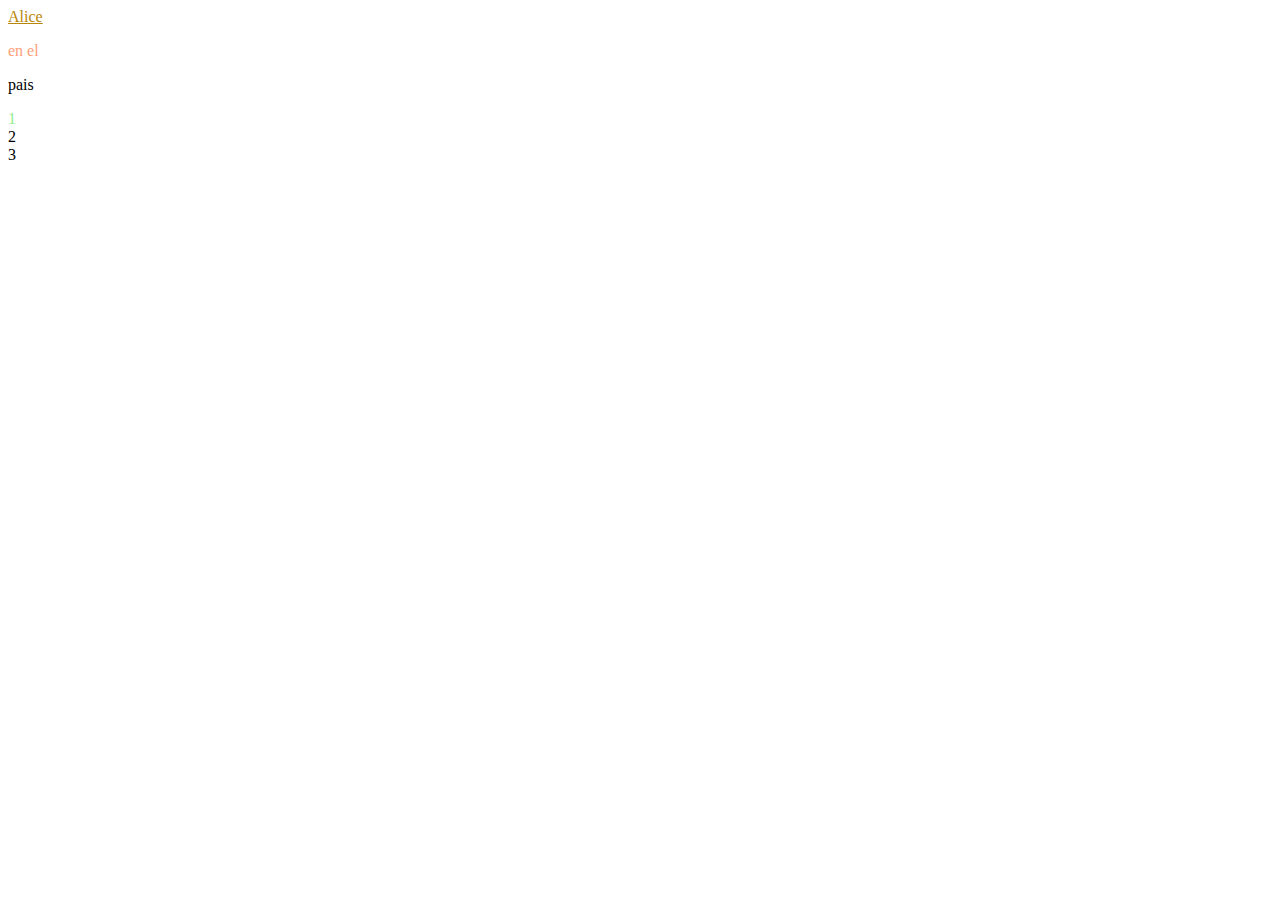
<file: index.html>
<!doctype html>
<html lang="en">
<head>
    <meta charset="UTF-8">
    <meta name="viewport"
          content="width=device-width, user-scalable=no, initial-scale=1.0, maximum-scale=1.0, minimum-scale=1.0">
    <meta http-equiv="X-UA-Compatible" content="ie=edge">
    <title>Document</title>
    <link rel="stylesheet" href="./styles.css">
    <style>
        a:link {
            color: darkgoldenrod;
        }
    </style>
</head>
<body>
<a href="/">Alice</a>
<p>en el</p>
<p class="maravillas">pais</p>
<div class="container">
    <div>1</div>
    <div>2</div>
    <div>3</div>
</div>

</body>
</html>
</file>
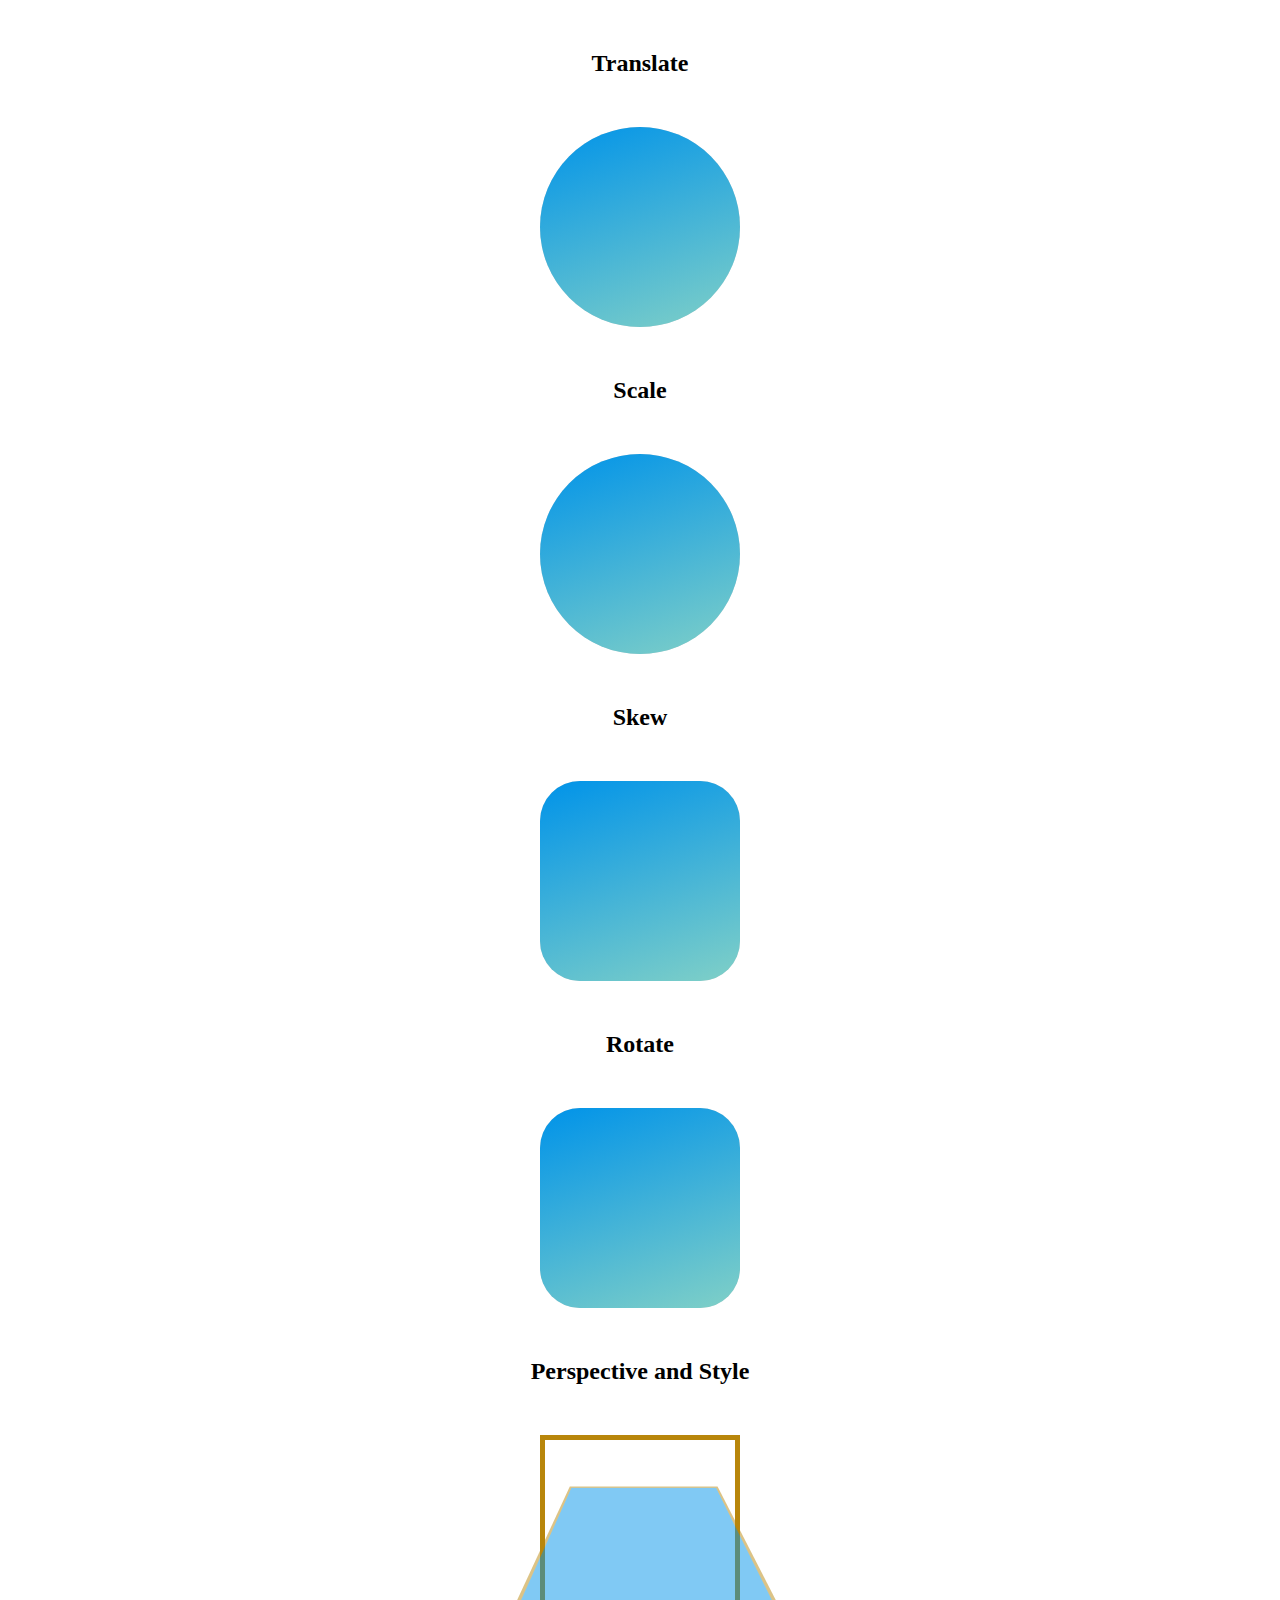
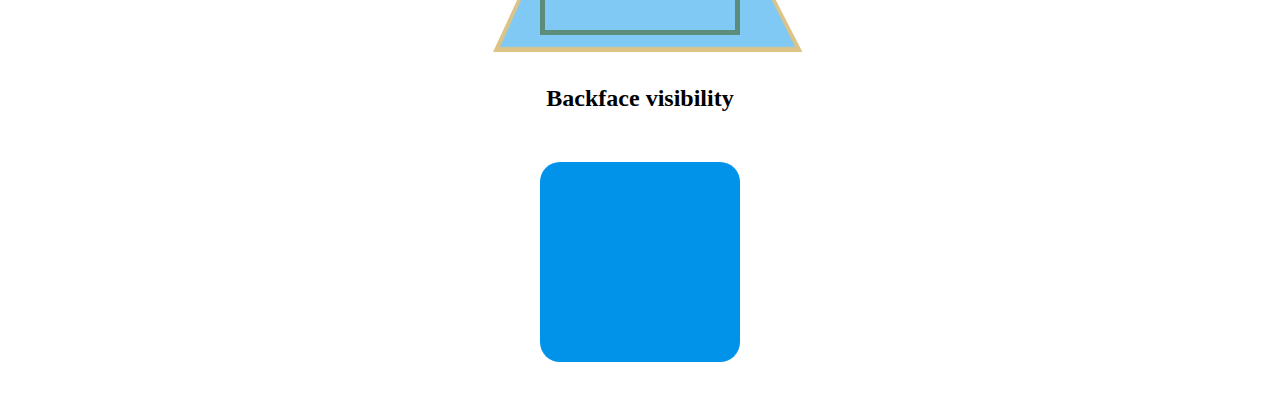
<file: transform-2d-3d/index.html>
<!doctype html>
<html lang="en">
<head>
    <meta charset="UTF-8">
    <meta name="viewport"
          content="width=device-width, user-scalable=no, initial-scale=1.0, maximum-scale=1.0, minimum-scale=1.0">
    <meta http-equiv="X-UA-Compatible" content="ie=edge">
    <title>Document</title>
    <link rel="stylesheet" href="../common.css">
    <link rel="stylesheet" href="./transform-2d-3d.css">
</head>
<body>
<h2>Translate</h2>
<div class="shadow">
    <div class="circle"></div>
</div>
<h2>Scale</h2>
<div class="shadow">
    <div class="circle-2"></div>
</div>
<h2>Skew</h2>
<div class="shadow-square">
    <div class="square"></div>
</div>
<h2>Rotate</h2>
<div class="shadow-square">
    <div class="square-2"></div>
</div>
<h2>Perspective and Style</h2>
<div class="container">
    <div class="item"></div>
</div>
<h2>Backface visibility</h2>
<div class="card">
    <div class="face front"></div>
    <div class="face back"></div>
</div>

</body>
</html>
</file>
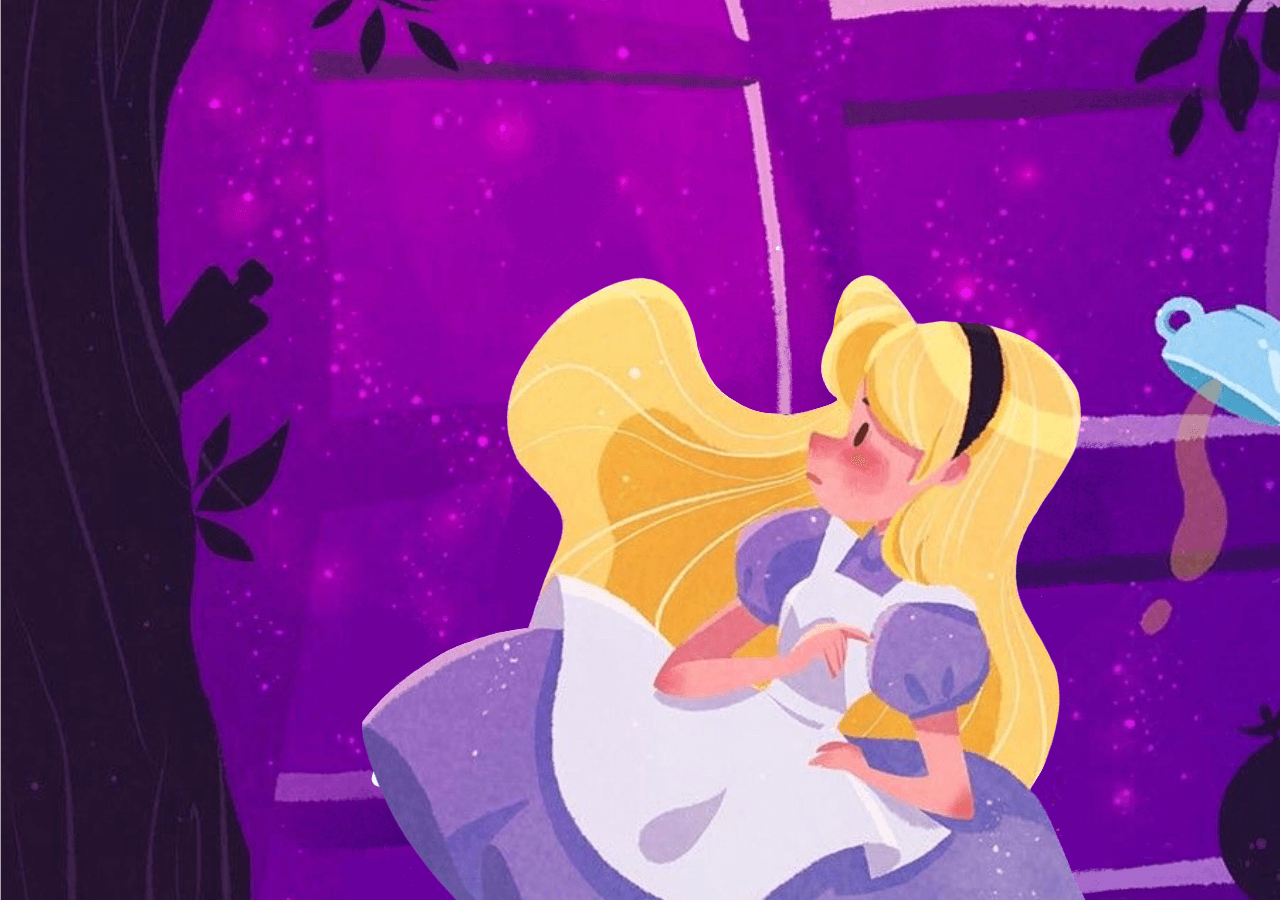
<file: transform-2d-3d/parallax/index.html>
<!doctype html>
<html lang="en">
<head>
    <meta charset="UTF-8">
    <meta name="viewport"
          content="width=device-width, user-scalable=no, initial-scale=1.0, maximum-scale=1.0, minimum-scale=1.0">
    <meta http-equiv="X-UA-Compatible" content="ie=edge">
    <title>Parallax</title>
    <link rel="stylesheet" href="../../common.css">
    <link rel="stylesheet" href="./parallax.css">
</head>
<body>

<div class="parallax-container">
    <div class="image image_background">
        <img src="./assets/images/Background.png" alt="">
    </div>
    <div class="image image_middle">
        <div class="card one"></div>
        <div class="card two"></div>
        <div class="card three"></div>
    </div>
    <div class="image image_foreground">
        <img src="./assets/images/Alice.png" alt="">
    </div>
</div>
</body>
</html>
</file>
<file: styles.css>
a:link {
    color: darkblue;
}

a:visited {
    color: brown;
}

a:hover {
    background-color: rgba(139, 0, 0, 0.45);
}

p:not(.maravillas) {
    color: lightsalmon;
}

.container div:nth-child(1) {
    color: lightgreen;
}
</file>
<file: common.css>
* {
    margin: 0;
    padding: 0;
    box-sizing: border-box;
}

html {
    font-size: 62.5%;
}

body {
    font-size: 1.6rem;
}
</file>
<file: transform-2d-3d/transform-2d-3d.css>
body {
    display: flex;
    gap: 50px;
    flex-direction: column;
    align-items: center;
    padding: 50px;
}

.shadow {
    background: lightgrey;
    width: 200px;
    height: 200px;
    border-radius: 50%;
}

.circle {
    background-color: #0093E9;
    background-image: linear-gradient(160deg, #0093E9 0%, #80D0C7 100%);
    width: 200px;
    height: 200px;
    border-radius: 50%;
    transition: all 250ms;
}

.circle:hover {
    transform: translate(20px, -20px);
}

.circle-2 {
    background-color: #0093E9;
    background-image: linear-gradient(160deg, #0093E9 0%, #80D0C7 100%);
    width: 200px;
    height: 200px;
    border-radius: 50%;
    transition: all 250ms;
}

.circle-2:hover {
    transform: scale(0.8);
}

.shadow-square {
    background: lightgrey;
    width: 200px;
    height: 200px;
    border-radius: 20%;
}

.square {
    background-color: #0093E9;
    background-image: linear-gradient(160deg, #0093E9 0%, #80D0C7 100%);
    width: 200px;
    height: 200px;
    border-radius: 20%;
    transition: all 250ms;
}

.square:hover {
    transform: skew(20deg);
}

.square-2 {
    background-color: #0093E9;
    background-image: linear-gradient(160deg, #0093E9 0%, #80D0C7 100%);
    width: 200px;
    height: 200px;
    border-radius: 20%;
    transform-origin: top;
    transition: all 250ms;
}

.square-2:hover {
    transform: rotate(20deg);
}

.container {
    position: relative;
    width: 200px;
    height: 200px;
    border: 5px solid darkgoldenrod;
    perspective: 200px;
}

.item {
    position: absolute;
    width: 200px;
    height: 200px;
    background: #0093E9;
    border: 3px solid darkgoldenrod;
    opacity: 0.5;
    transform-style: preserve-3d;
    transform: rotateX(45deg);
    transition: all 250ms;
}

.item:hover {
    transform: rotateX(0deg);
}

.card {
    width: 200px;
    height: 200px;
    transform-style: preserve-3d;
    position: relative;
    transition: all 250ms;
}

.card:hover {
    transform: rotateY(180deg);
}

.face {
    border-radius: 20px;
    width: 100%;
    height: 100%;
    position: absolute;
    backface-visibility: hidden;
}

.face.front {
    background: #0093E9;
}

.face.back {
    background: #80D0C7;
    transform: rotateX(180deg);
}
</file>
<file: transform-2d-3d/parallax/parallax.css>
.parallax-container {
    position: relative;
    overflow-x: hidden;
    overflow-y: scroll;
    height: 100vh;
    perspective: 8px;
    perspective-origin: 50%;
}

.image {
    position: absolute;
    left: 0;
    right: 0;
    margin: 0 auto;
    height: 100%;
}

.image_background {
    height: auto;
    width: 100%;
    transform: translateZ(0) scale(1);
    transform-origin: 0 50%;
}

.image_middle {
    height: 100%;
    width: 100%;
    transform: translateZ(5px) scale(0.375);
    transform-origin: 50%;
}

.image_foreground {
    transform: translateZ(2px) scale(0.75);
    transform-origin: top;
}
.card {
    background: aliceblue;
    width: 80px;
    height: 100px;
    position: absolute;
    border-radius: 8px;
    transform: rotate(20deg);
}
.one {
    left: 30%;
    top: 700px;
}
.two {
    right: 20%;
    top: 700px;
}
.three {
    right: 20%;
    bottom: -700px;
}
</file>
